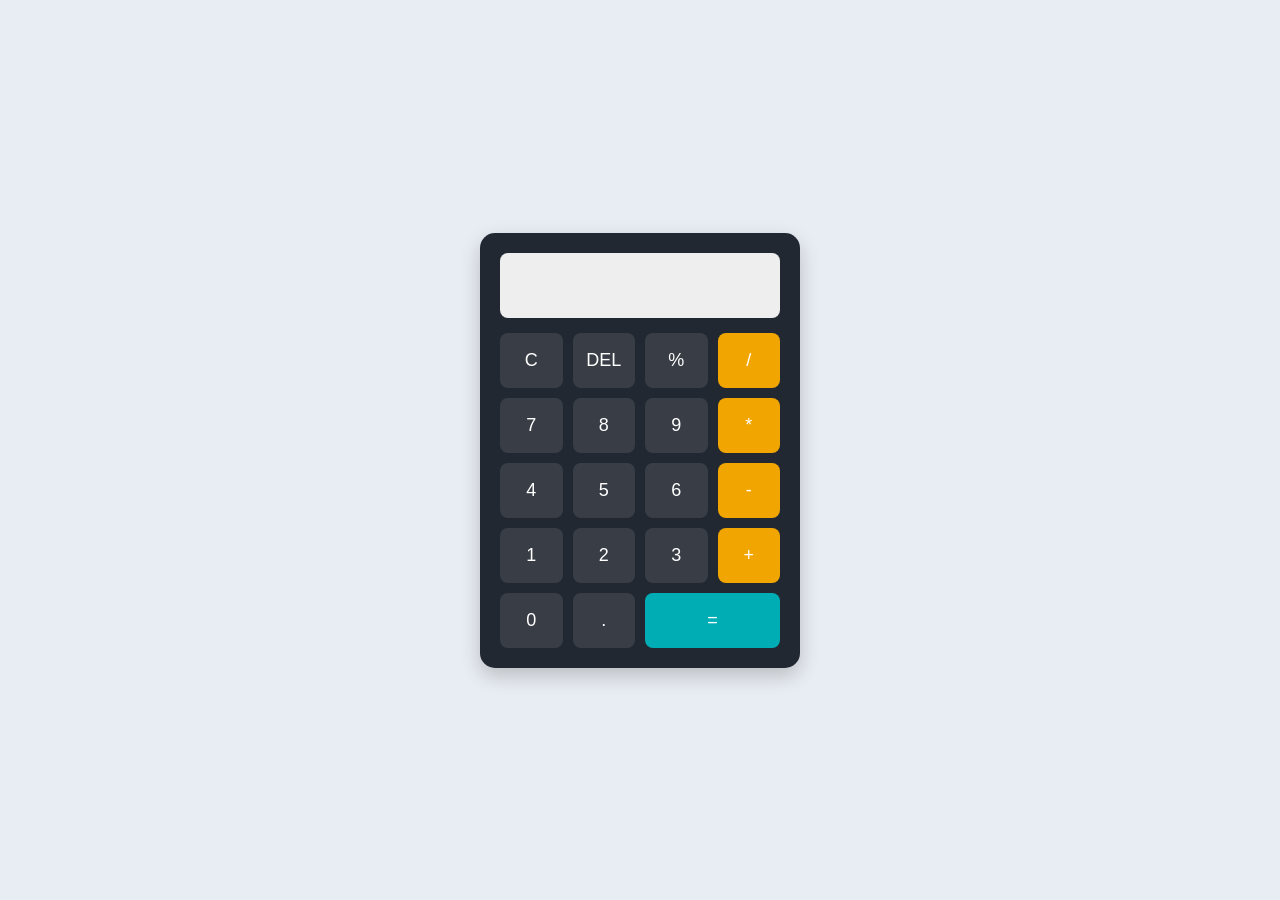
<file: index.html>
<!DOCTYPE html>
<html lang="en">
<head>
    <meta charset="UTF-8">
    <meta name="viewport" content="width=device-width, initial-scale=1.0">
    <title>Calculator</title>
    <link rel="stylesheet" href="style.css">
</head>
<body>

    <div class="calculator">
        <input type="text" id="display" readonly>

        <div class="buttons">
            <button>C</button>
            <button>DEL</button>
            <button>%</button>
            <button>/</button>

            <button>7</button>
            <button>8</button>
            <button>9</button>
            <button>*</button>

            <button>4</button>
            <button>5</button>
            <button>6</button>
            <button>-</button>

            <button>1</button>
            <button>2</button>
            <button>3</button>
            <button>+</button>

            <button>0</button>
            <button>.</button>
            <button id="equal">=</button>
        </div>
    </div>

    <script src="script.js"></script>
</body>
</html>
</file>
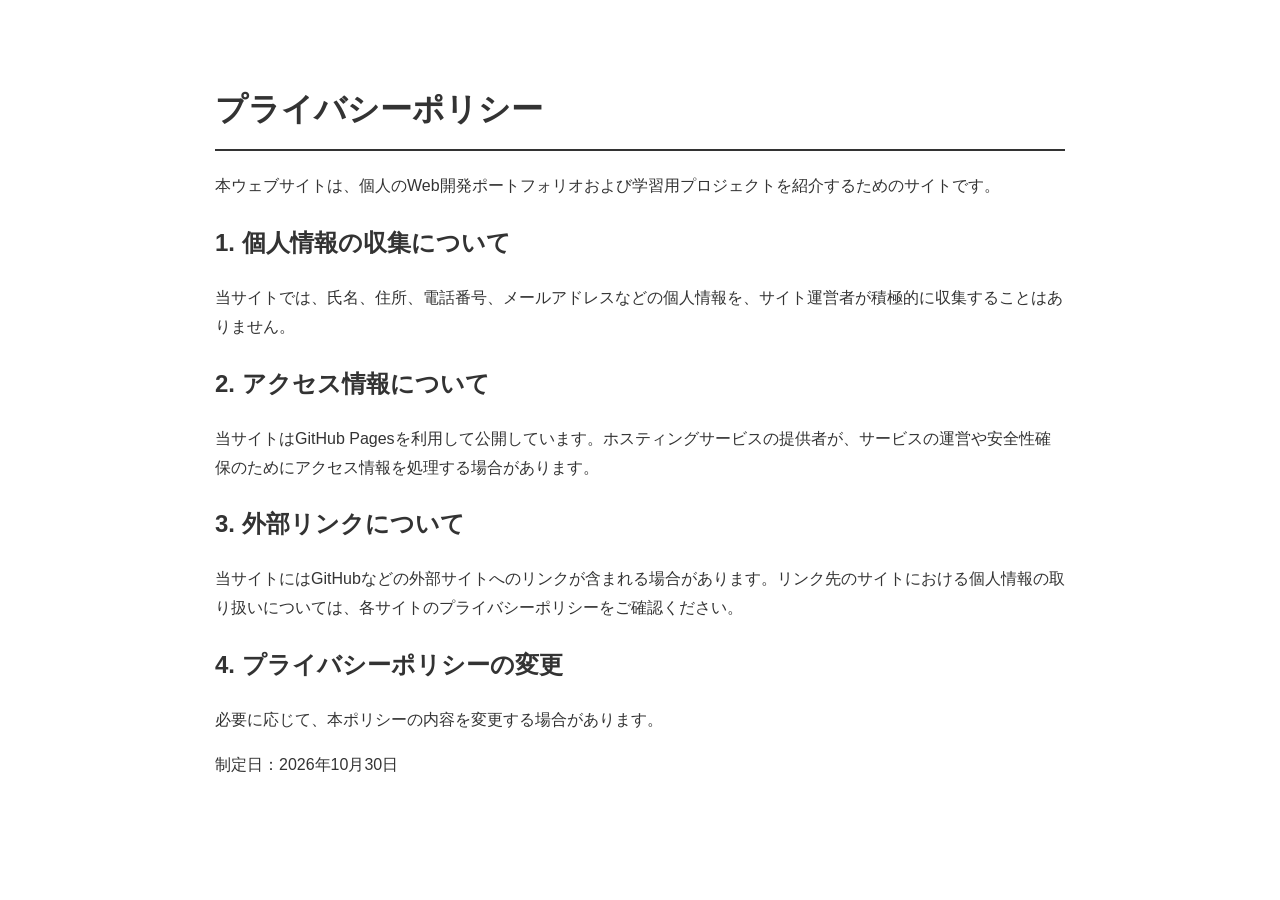
<file: privacy.html>
<!DOCTYPE html>
<html lang="ja">
<head>
    <meta charset="UTF-8">
    <meta name="viewport" content="width=device-width, initial-scale=1.0">
    <title>プライバシーポリシー</title>
    <style>
        body {
            font-family: Arial, sans-serif;
            max-width: 850px;
            margin: 40px auto;
            padding: 20px;
            line-height: 1.8;
            color: #333;
        }
        h1 {
            border-bottom: 2px solid #333;
            padding-bottom: 10px;
        }
    </style>
</head>
<body>

    <h1>プライバシーポリシー</h1>

    <p>本ウェブサイトは、個人のWeb開発ポートフォリオおよび学習用プロジェクトを紹介するためのサイトです。</p>

    <h2>1. 個人情報の収集について</h2>
    <p>当サイトでは、氏名、住所、電話番号、メールアドレスなどの個人情報を、サイト運営者が積極的に収集することはありません。</p>

    <h2>2. アクセス情報について</h2>
    <p>当サイトはGitHub Pagesを利用して公開しています。ホスティングサービスの提供者が、サービスの運営や安全性確保のためにアクセス情報を処理する場合があります。</p>

    <h2>3. 外部リンクについて</h2>
    <p>当サイトにはGitHubなどの外部サイトへのリンクが含まれる場合があります。リンク先のサイトにおける個人情報の取り扱いについては、各サイトのプライバシーポリシーをご確認ください。</p>

    <h2>4. プライバシーポリシーの変更</h2>
    <p>必要に応じて、本ポリシーの内容を変更する場合があります。</p>

    <p>制定日：2026年10月30日</p>

</body>
</html>
</file>
<file: style.css>
* {
    margin: 0;
    padding: 0;
    box-sizing: border-box;
}

body {
    min-height: 100vh;
    display: flex;
    justify-content: center;
    align-items: center;
    background-color: #e8edf3;
    font-family: Arial, sans-serif;
}

.calculator {
    width: 320px;
    padding: 20px;
    background-color: #222831;
    border-radius: 15px;
    box-shadow: 0 8px 20px rgba(0, 0, 0, 0.2);
}

#display {
    width: 100%;
    height: 65px;
    margin-bottom: 15px;
    padding: 10px;
    border: none;
    border-radius: 8px;
    background-color: #eeeeee;
    text-align: right;
    font-size: 28px;
}

.buttons {
    display: grid;
    grid-template-columns: repeat(4, 1fr);
    gap: 10px;
}

button {
    height: 55px;
    border: none;
    border-radius: 8px;
    background-color: #393e46;
    color: white;
    font-size: 18px;
    cursor: pointer;
}

button:hover {
    background-color: #525963;
}

button:nth-child(4n) {
    background-color: #f0a500;
}

#equal {
    grid-column: span 2;
    background-color: #00adb5;
}
</file>
